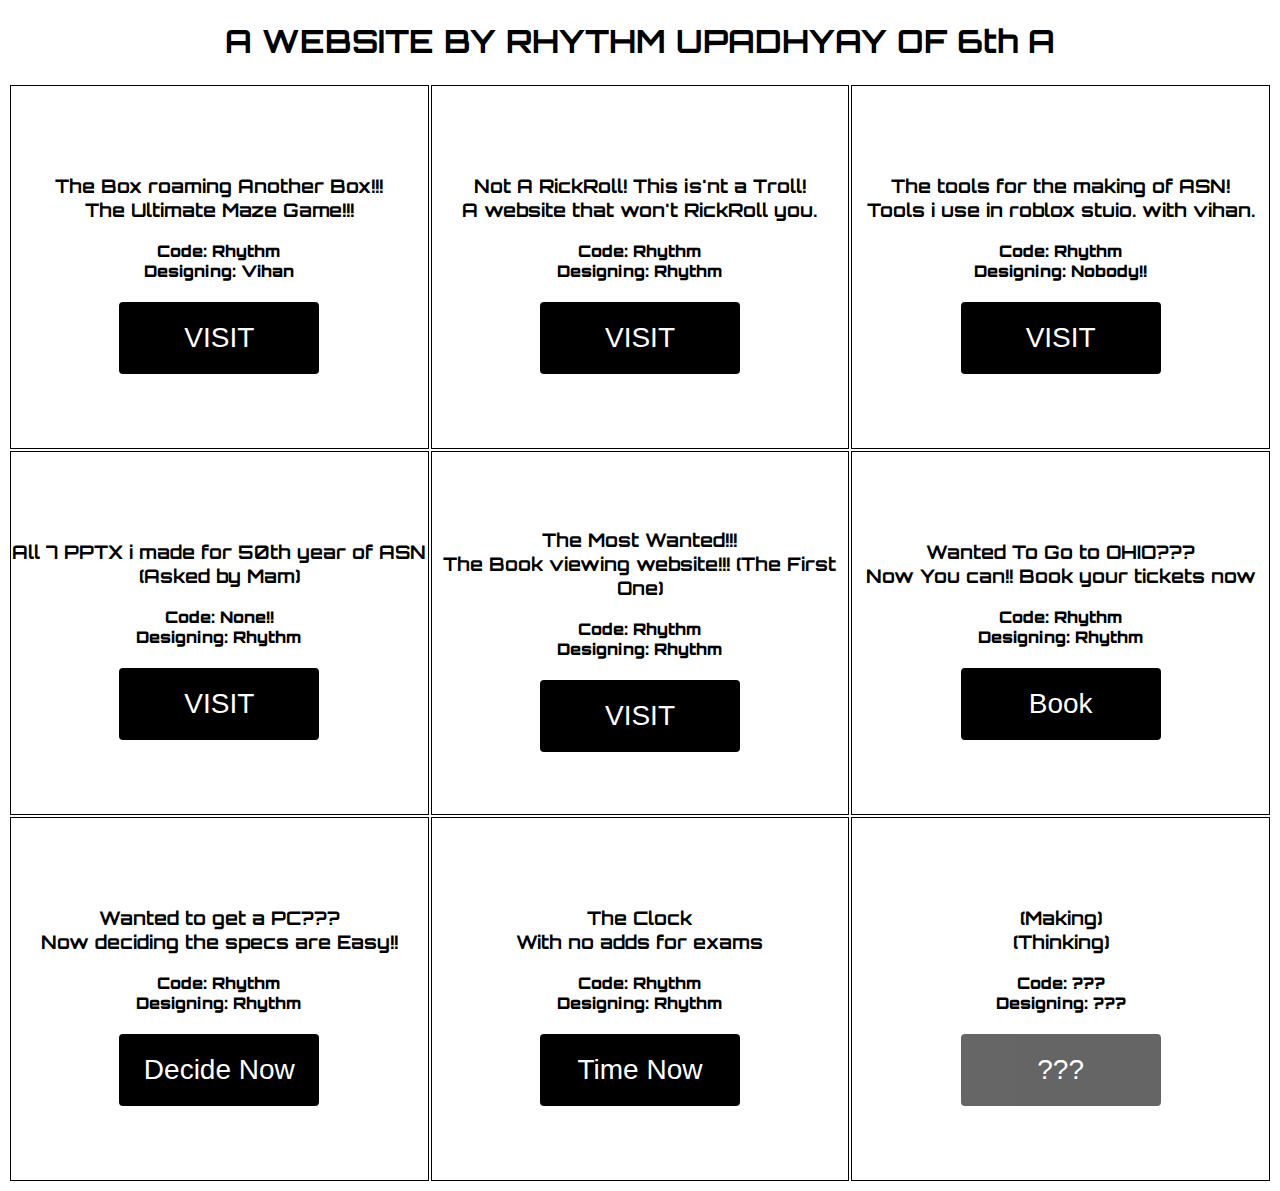
<file: index.html>
<!DOCTYPE html>
<html lang="en">
<head>
    <meta charset="UTF-8">
    <meta name="viewport" content="width=device-width, initial-scale=1.0">
    <title>Rhythm's Home Page</title>
    <link rel="icon" type="image/x-icon" href="./LOGO.jpeg?">
    <link rel="stylesheet" href="./style.css">
    <script src="./script.js"></script>
</head>
<body>
<h1 style="text-align: center;">A WEBSITE BY RHYTHM UPADHYAY OF 6th A</h1>
    <table>
        <tr>
            <td>
                <h3>The Box roaming Another Box!!! <br> The Ultimate Maze Game!!!</h1>
                <p>Code: Rhythm <br> Designing: Vihan</p>
                <button class="button" onclick="link(1)"><span>VISIT</span></button>
            </td>
            <td>
                <h3>Not A RickRoll! This is'nt a Troll!<br>A website that won't RickRoll you.</h1>
                <p>Code: Rhythm <br> Designing: Rhythm</p>
                <button class="button" onclick="link(2)"><span>VISIT</span></button>
            </td>
            <td>
                <h3>The tools for the making of ASN!<br>Tools i use in roblox stuio. with vihan.</h1>
                <p>Code: Rhythm <br> Designing: Nobody!!</p>
                <button class="button" onclick="link(3)"><span>VISIT</span></button>
            </td>
        </tr>
        <tr>
            <td>
                <h3>All 7 PPTX i made for 50th year of ASN<br>(Asked by Mam)</h1>
                <p>Code: None!! <br> Designing: Rhythm</p>
                <button class="button" onclick="link(4)"><span>VISIT</span></button>
            </td>
            <td>
                <h3>The Most Wanted!!!<br>The Book viewing website!!! (The First One)</h1>
                <p>Code: Rhythm <br> Designing: Rhythm</p>
                <button class="button" onclick="link(5)"><span>VISIT</span></button>
            </td>
            <td>
                <h3>Wanted To Go to OHIO??? <br>Now You can!! Book your tickets now</h1>
                <p>Code: Rhythm <br> Designing: Rhythm</p>
                <button class="button" onclick="link(6)"><span>Book</span></button>
            </td>
        </tr>
        <tr>
            <td>
                <h3>Wanted to get a PC??? <br>Now deciding the specs are Easy!!</h1>
                <p>Code: Rhythm <br> Designing: Rhythm</p>
                <button class="button" onclick="link(7)"><span>Decide Now</span></button>
            </td>
            <td>
                <h3>The Clock<br>With no adds for exams</h1>
                <p>Code: Rhythm <br> Designing: Rhythm</p>
                <button class="button" onclick="link(8)"><span>Time Now</span></button>
            </td>
            <td>
                <h3>(Making)<br>(Thinking)</h1>
                <p>Code: ??? <br> Designing: ???</p>
                <button class="dis" onclick="link(-1)"><span>???</span></button>
            </td>
        </tr>
    </table>
</body>
</html>
</file>
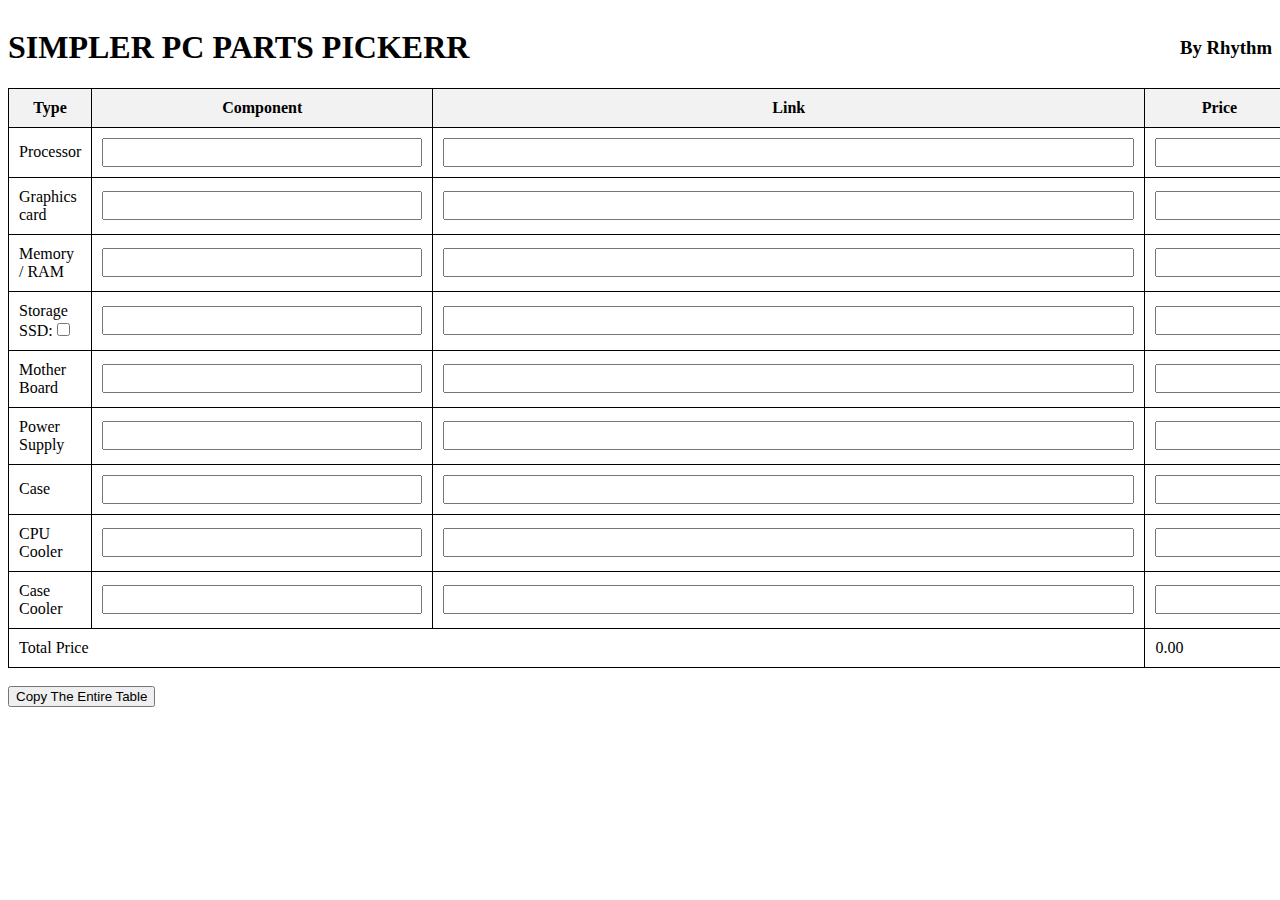
<file: PcPartPicker/index.html>
<!DOCTYPE html>
<html lang="en">
<head>
    <meta charset="UTF-8">
    <meta name="viewport" content="width=device-width, initial-scale=1.0">
    <title>Vedio CPU PARTS</title>
    <link rel="stylesheet" href="./style.css">
</head>
<table class="n">
    <tr class="n">
        <td class="n">
            <h1>SIMPLER PC PARTS PICKERR</h1>
        </td>
        <td class="n">
            <h3 id="credit">By Rhythm</h3>
        </td>
    </tr>
</table>
<body>
    <table id="component-table">
        <tr>
            <th>Type</th>
            <th>Component</th>
            <th>Link</th>
            <th>Price</th>
        </tr>
        <tr>
            <td>Processor</td>
            <td><input id="processor-component" class="t" spellcheck="false"></td>
            <td><input id="processor-link" class="l" spellcheck="false"></td>
            <td><input id="processor-price" class="p" spellcheck="false"></td>
        </tr>
        <tr>
            <td>Graphics card</td>
            <td><input id="graphics-component" class="t" spellcheck="false"></td>
            <td><input id="graphics-link" class="l" spellcheck="false"></td>
            <td><input id="graphics-price" class="p" spellcheck="false"></td>
        </tr>
        <tr>
            <td>Memory / RAM</td>
            <td><input id="memory-component" class="t" spellcheck="false"></td>
            <td><input id="memory-link" class="l" spellcheck="false"></td>
            <td><input id="memory-price" class="p" spellcheck="false"></td>
        </tr>
        <tr>
            <td>Storage <br> SSD:<input id="storage-ssd" type="checkbox"></td>
            <td><input id="storage-component" class="t" spellcheck="false"></td>
            <td><input id="storage-link" class="l" spellcheck="false"></td>
            <td><input id="storage-price" class="p" spellcheck="false"></td>
        </tr>
        <tr>
            <td>Mother Board</td>
            <td><input id="motherboard-component" class="t" spellcheck="false"></td>
            <td><input id="motherboard-link" class="l" spellcheck="false"></td>
            <td><input id="motherboard-price" class="p" spellcheck="false"></td>
        </tr>
        <tr>
            <td>Power Supply</td>
            <td><input id="powersupply-component" class="t" spellcheck="false"></td>
            <td><input id="powersupply-link" class="l" spellcheck="false"></td>
            <td><input id="powersupply-price" class="p" spellcheck="false"></td>
        </tr>
        <tr>
            <td>Case</td>
            <td><input id="case-component" class="t" spellcheck="false"></td>
            <td><input id="case-link" class="l" spellcheck="false"></td>
            <td><input id="case-price" class="p" spellcheck="false"></td>
        </tr>
        <tr>
            <td>CPU Cooler</td>
            <td><input id="cpucooler-component" class="t" spellcheck="false"></td>
            <td><input id="cpucooler-link" class="l" spellcheck="false"></td>
            <td><input id="cpucooler-price" class="p" spellcheck="false"></td>
        </tr>
        <tr>
            <td>Case Cooler</td>
            <td><input id="casecooler-component" class="t" spellcheck="false"></td>
            <td><input id="casecooler-link" class="l" spellcheck="false"></td>
            <td><input id="casecooler-price" class="p" spellcheck="false"></td>
        </tr>
        <tr>
            <td colspan="3">Total Price</td>
            <td><span id="total-price">0</span></td>
        </tr>
    </table>
    <br>
    <button id="copy-button">Copy The Entire Table</button>

<script src="./script.js"></script>
</body>
</html>
</file>
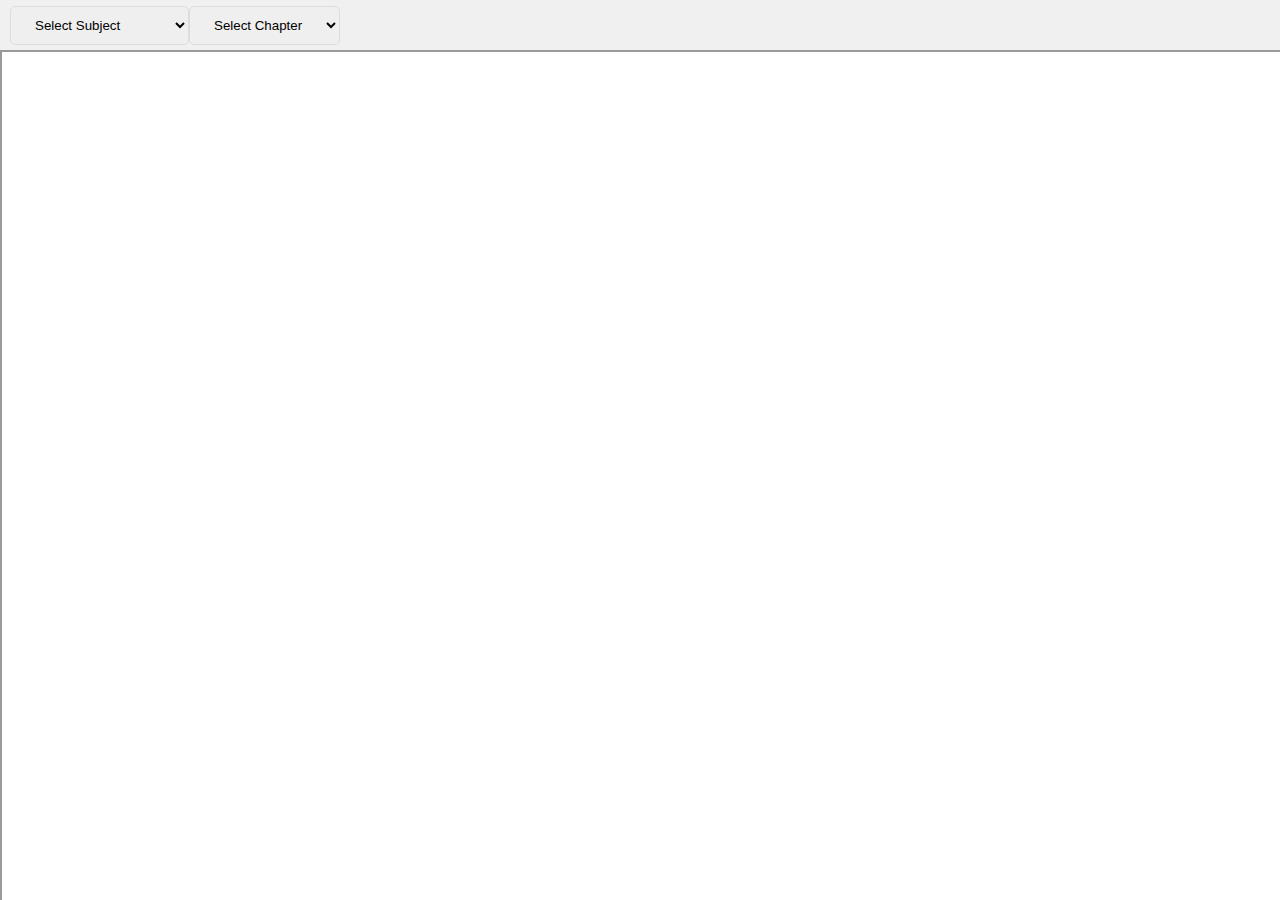
<file: book/book.html>
<!DOCTYPE html>
<html lang="en">
<head>
  <meta charset="UTF-8">
  <meta name="viewport" content="width=device-width, initial-scale=1.0">
  <title>Class Six Book Selector</title>
  <link rel="icon" type="image/png" href="ICON.jpeg">
  <link rel = "stylesheet" type="text/css" href = "style.css" />
</head>
<body>
  <div class="header" width="100%" height="3%">
    <div class="select-container">
      <select id="subjectDropdown" onchange="populateChapters()">
        <option value="">Select Subject</option>
        <option value="A-pact-with-the-sun">A Pact with the Sun</option>
        <option value="Civics">Civics</option>
        <option value="Geography">Geography</option>
        <option value="History">History</option>
        <option value="Math">Math</option>
        <option value="Ruchika">Ruchika</option>
        <option value="Science">Science</option>
        <option value="Vasnt">Vasnt</option>
      </select>
      <select id="chapterDropdown">
        <option value="">Select Chapter</option>
      </select>
    </div>
    <div class="creator-text"></div>
  </div>
  <div class="container">
    <div id="pdf-container" class="pdf-container">
      <iframe id="pdfViewer" src="" width="100%" height="100%"></iframe>
    </div>
  </div>
  <script src="script.js"></script>
</body>
</html>
</file>
<file: style.css>
@import url('https://fonts.googleapis.com/css2?family=Orbitron:wght@400..900&display=swap');

        body {
            font-family: "Orbitron", sans-serif;
            font-optical-sizing: auto;
            font-weight: 900;
            font-style: normal;
        }

        td {
            border: 1px solid black;
            width: 33vw;
            height: 40vh;
            text-align: center;
        }

        .button {
            display: inline-block;
            border-radius: 4px;
            background-color: #000000;
            border: none;
            color: #FFFFFF;
            text-align: center;
            font-size: 28px;
            padding: 20px;
            width: 200px;
            transition: all 0.5s;
            cursor: pointer;
            margin: 5px;
        }

        .dis {
            opacity: 0.6;
            cursor: not-allowed;
            margin: 5px;
            display: inline-block;
            border-radius: 4px;
            background-color: #000000;
            border: none;
            color: #FFFFFF;
            text-align: center;
            font-size: 28px;
            padding: 20px;
            width: 200px;
            transition: all 0.5s;
        }

        .button:hover {
            background-color: #000000;
            color: white;
        }

        .button:active {
            background-color: #3e8e41;
            box-shadow: 0 5px #666;
            transform: translateY(4px);
        }

        .button span {
            cursor: pointer;
            display: inline-block;
            position: relative;
            transition: 0.5s;
        }

        .button span:after {
            content: '\00bb';
            position: absolute;
            opacity: 0;
            top: 0;
            right: -20px;
            transition: 0.5s;
        }

        .button:hover span {
            padding-right: 25px;
        }

        .button:hover span:after {
            opacity: 1;
            right: 0;
        }
</file>
<file: PcPartPicker/style.css>
table {
    width: 100%;
    border-collapse: collapse;
}
th, td {
    border: 1px solid black;
    padding: 10px;
}
th {
    background-color: #f2f2f2;
}
input {
    padding: 5px;
    box-sizing: border-box;
}
.l {
    width: 54vw;
}
.t {
    width: 25vw;
}
.p {
    width: 10vw;
}

.n {
    border: 0;
    padding: 0;
    margin: 0;
}

#credit {
    text-align: right;
}
</file>
<file: book/style.css>
body {
      font-family: sans-serif;
      margin: 0;
      display: flex;
      flex-direction: column;
      height: 100vh;
      overflow: hidden
    }

    .header {
      display: flex;
      justify-content: space-between;
      align-items: center;
      padding: 10px;
      background-color: #f0f0f0;
      overflow: hidden
    }

    .select-container {
      display: flex;
      align-items: center;
      margin-right: 10px;
    }

    select {
      padding: 10px 20px;
      border: 1px solid #ddd;
      border-radius: 5px;
      cursor: pointer;
    }

    #pdf-container {
      flex: 1;
      overflow: auto;
      height: calc(100vh - 50px); /* Adjust according to the height of the header */
      overflow: hidden
    }

    .creator-text {
      color: black;
      text-align: right;
    }
</file>
